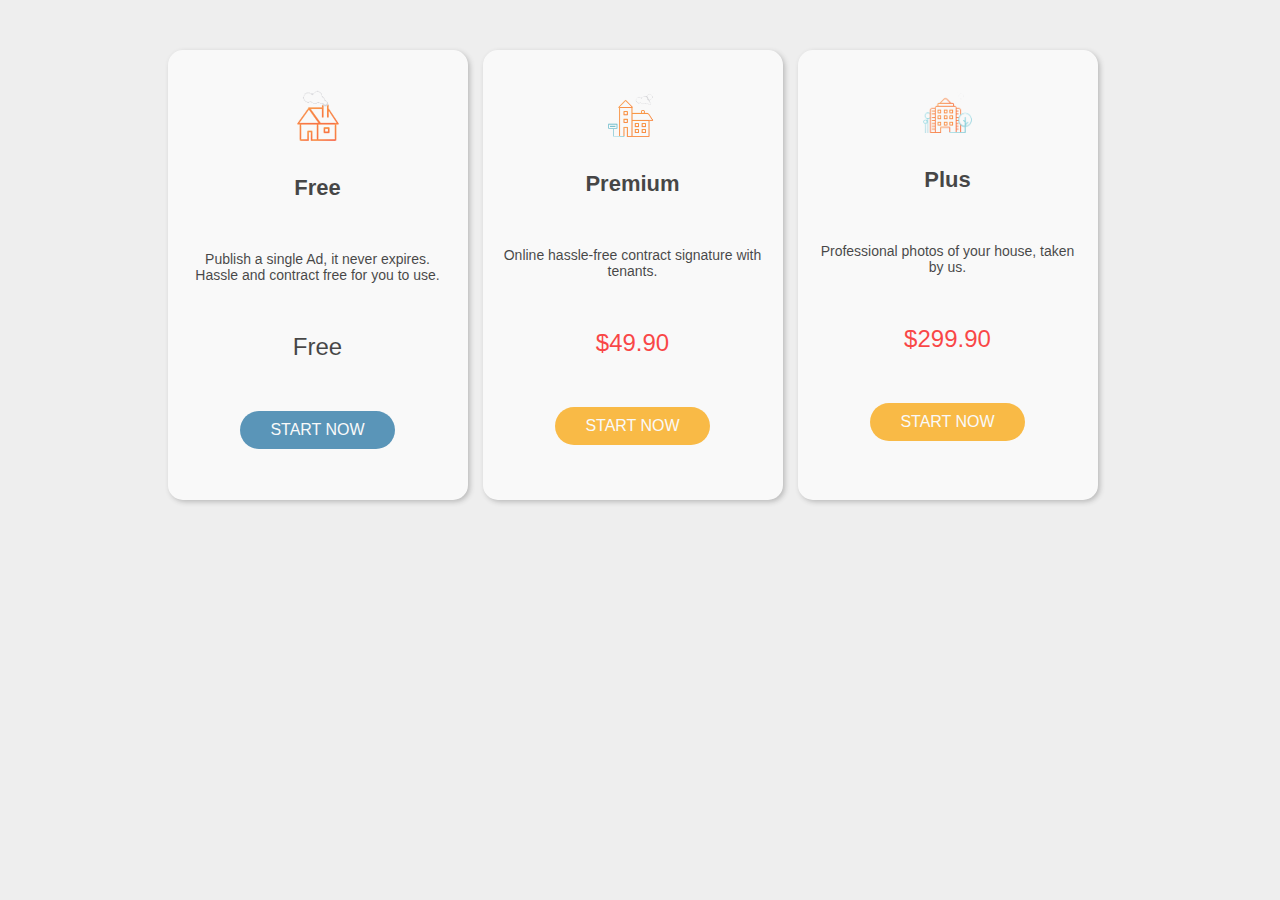
<file: ExamPreparation/P01_PricingCards/index.html>
<!DOCTYPE html>
<html lang="en">
<head>
    <meta charset="UTF-8">
    <title>Pricing Cards</title>
    <link rel="stylesheet" href="main.css">
</head>
<body>
<div id="wrapper">
    <ul>
        <li class="card">
            <img src="Resources/img/house_icon_1.png" alt="">
            <h4>Free</h4>
            <p>Publish a single Ad, it never expires. Hassle and contract free for you to use.</p>
            <p class="price price-free">Free</p>
            <button class="btn btn-free">start now</button>
        </li>
        <li class="card">
            <img src="Resources/img/house_icon_2.png" alt="">
            <h4>Premium</h4>
            <p>Online hassle-free contract signature with tenants.</p>
            <p class="price">$49.90</p>
            <button class="btn btn-price">start now</button>
        </li>
        <li class="card">
            <img src="Resources/img/house_icon_3.png" alt="">
            <h4>Plus</h4>
            <p>Professional photos of your house, taken by us.</p>
            <p class="price">$299.90</p>
            <button class="btn btn-price">start now</button>
        </li>
    </ul>
</div>
</body>
</html>
</file>
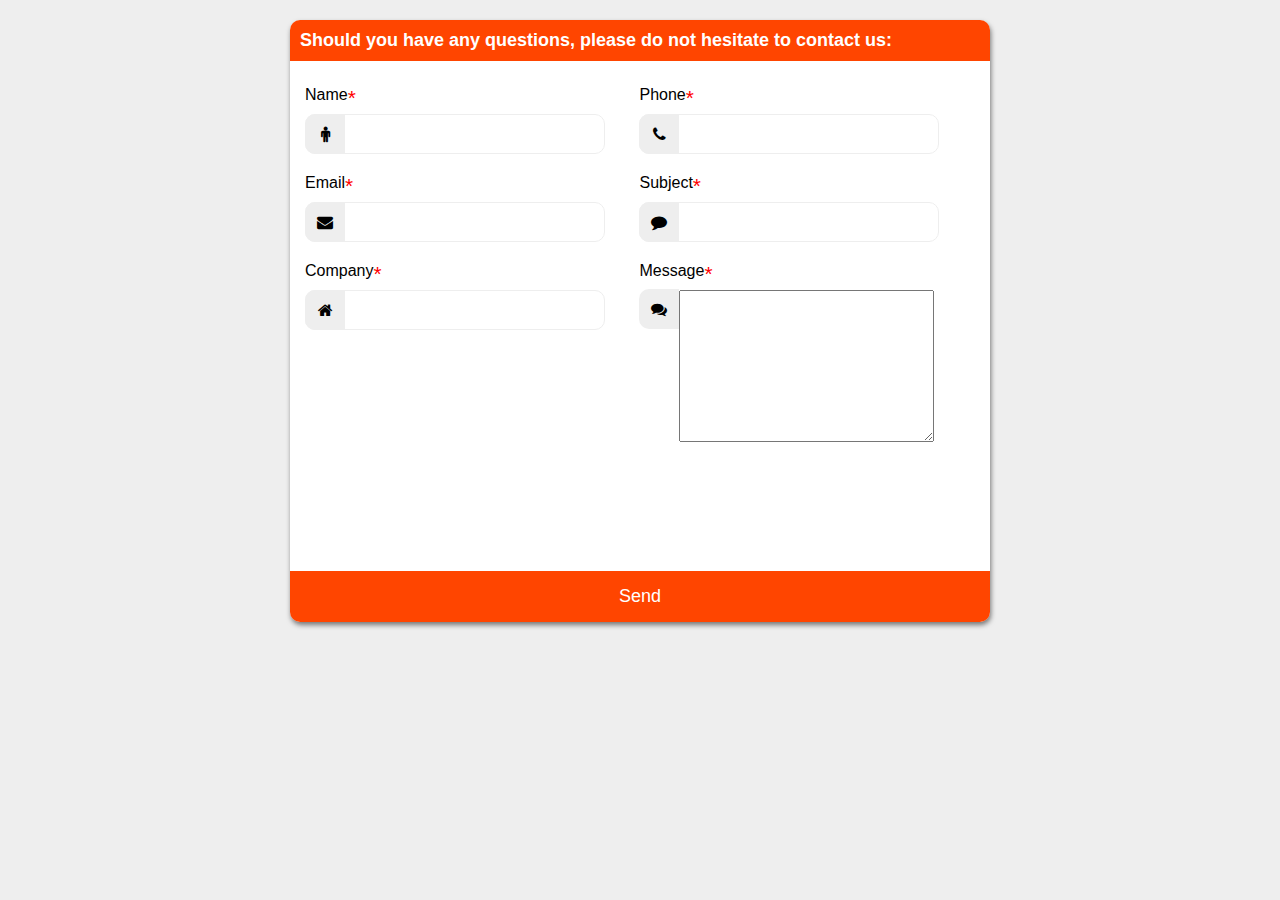
<file: ExamPreparation/P03_ContactForm/index.html>
<!DOCTYPE html>
<html lang="en">
<head>
    <meta charset="UTF-8">
    <title>Contact Form</title>
    <link rel="stylesheet" href="main.css">
</head>
<body>
<div id="contact-form">
    <h1>Should you have any questions, please do not hesitate to contact us: </h1>
    <form>
        <div class="inner">
            <div>
                <label for="name">Name</label>
                <input type="text" id="name">
                <i class="fa fa-male" aria-hidden="true"></i>
            </div>
            <div>
                <label for="phone">Phone</label>
                <input type="number" id="phone">
                <i class="fa fa-phone" aria-hidden="true"></i>
            </div>
            <div>
                <label for="email">Email</label>
                <input type="email" id="email">
                <i class="fa fa-envelope" aria-hidden="true"></i>
            </div>
            <div>
                <label for="subject">Subject</label>
                <input type="email" id="subject">
                <i class="fa fa-comment" aria-hidden="true"></i>
            </div>
            <div>
                <label for="company">Company</label>
                <input type="email" id="company">
                <i class="fa fa-home" aria-hidden="true"></i>
            </div>
            <div>
                <label for="message">Message</label>
                <textarea id="message" rows="10"></textarea>
                <i class="fa fa-comments" aria-hidden="true"></i>
            </div>
        </div>
        <button type="submit">Send</button>
    </form>
</div>
</body>
</html>
</file>
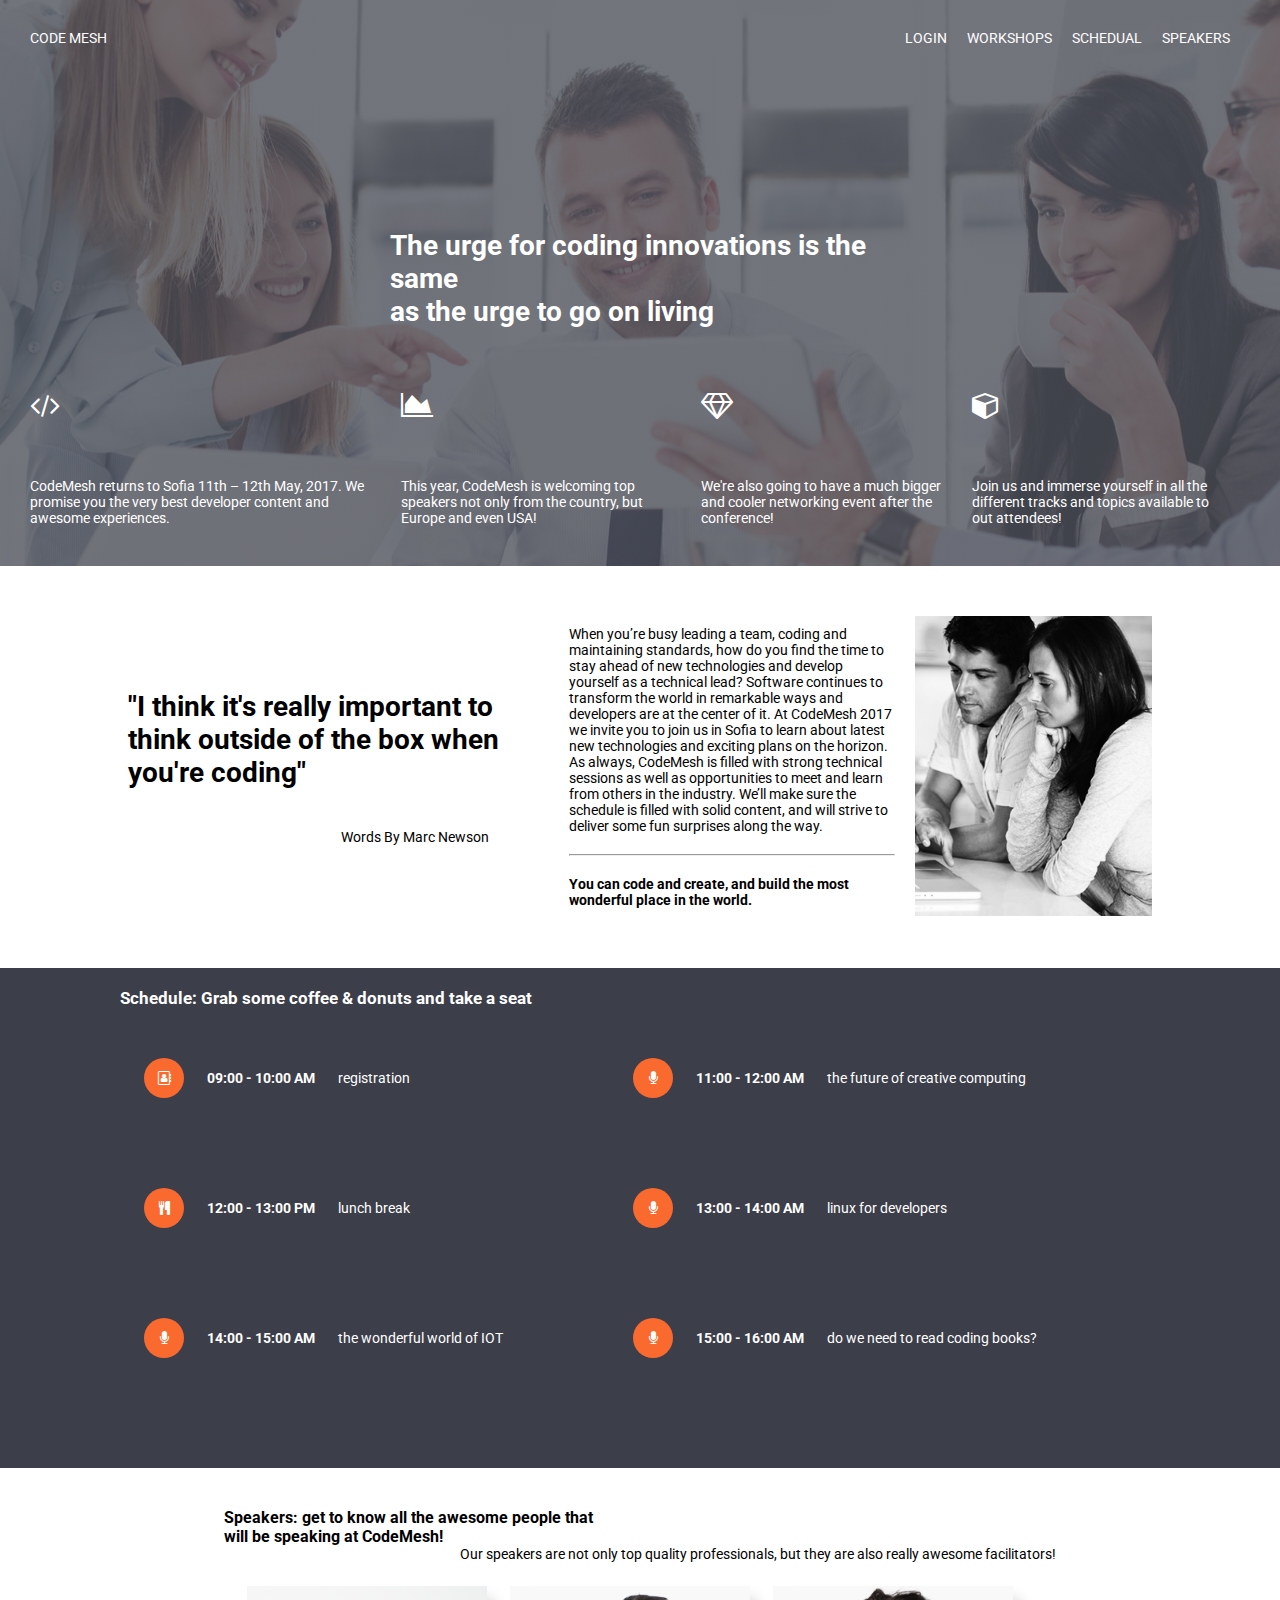
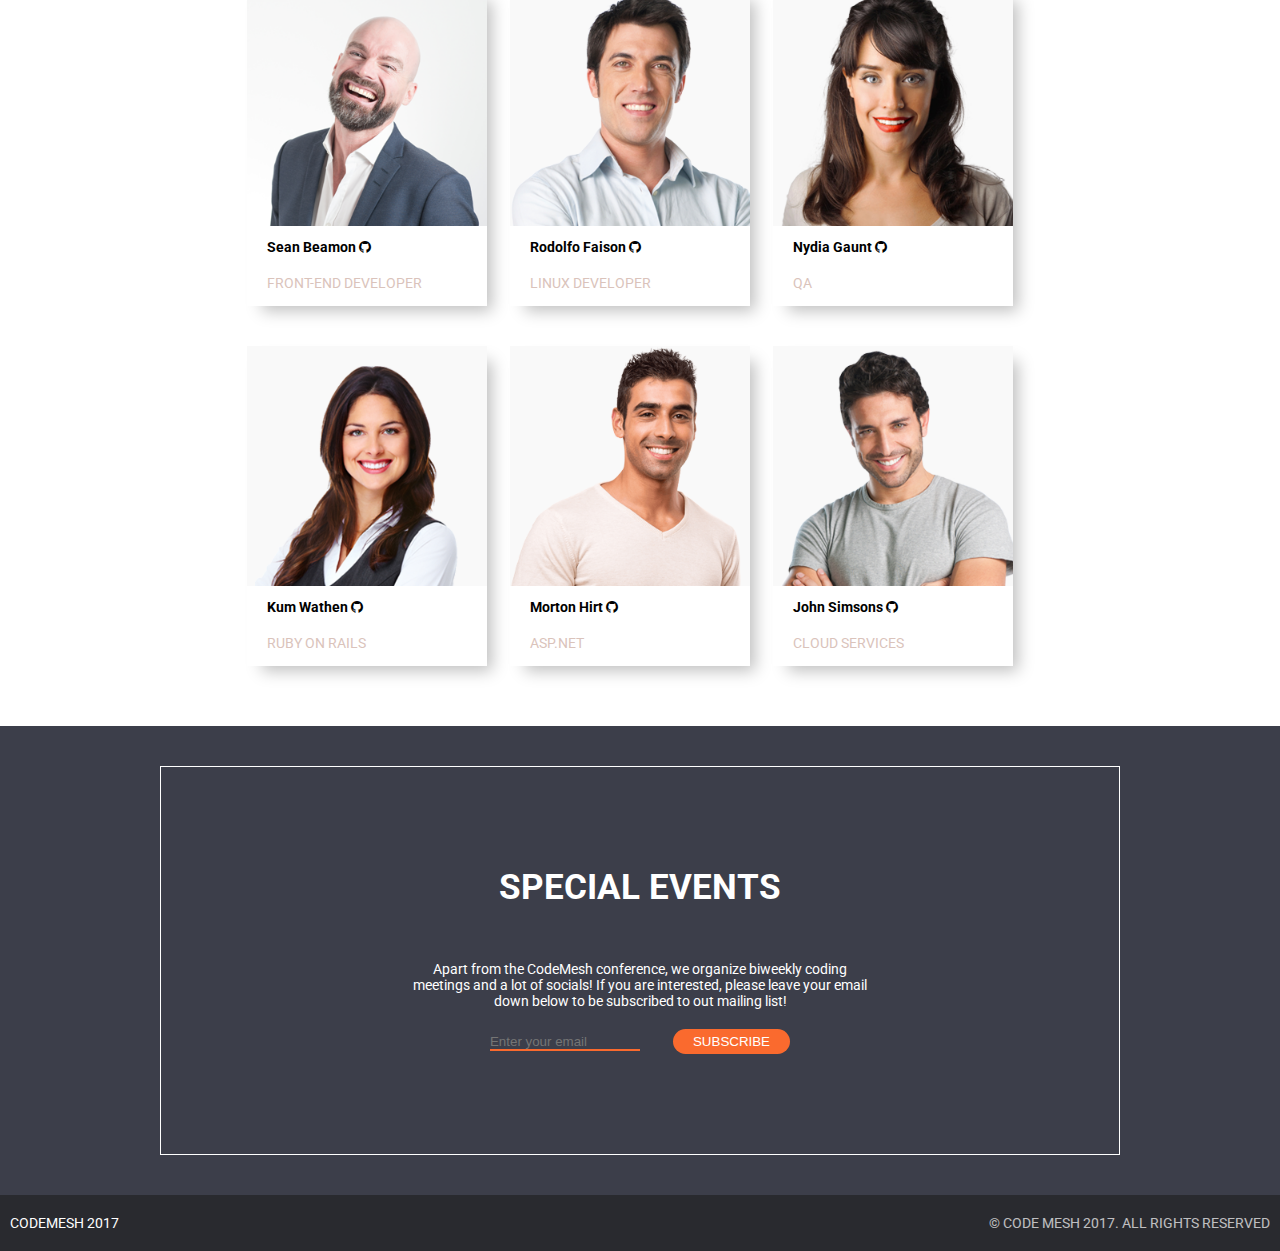
<file: Landing Pages/Conference/index.html>
<!DOCTYPE html>
<html lang="en">
<head>
    <meta charset="UTF-8">
    <title>Conference Landing Page</title>
    <link rel="stylesheet" href="css/conference.css">
</head>
<body>
<header class="site-header">
    <nav class="clearfix">
        <ul>
            <li id="logo"><a href="#">Code Mesh</a></li>
            <li><a href="#">Speakers</a></li>
            <li><a href="#">Schedual</a></li>
            <li><a href="#">Workshops</a></li>
            <li><a href="#">Login</a></li>
        </ul>
    </nav>
    <section class="jumbotron">
        <h1>The urge for coding innovations is the same
            <span>as the urge to go on living</span></h1>
    </section>
    <section class="info">
        <ul>
            <li>
                <h1><i class="fa fa-code" aria-hidden="true"></i></h1>
                <p>CodeMesh returns to Sofia 11th – 12th May, 2017. We promise
                    you the very best developer content and awesome experiences.</p>
            </li>
            <li>
                <h1><i class="fa fa-area-chart" aria-hidden="true"></i></h1>
                <p>This year, CodeMesh is welcoming top speakers not only from
                    the country, but Europe and even USA!</p>
            </li>
            <li>
                <h1><i class="fa fa-diamond" aria-hidden="true"></i></h1>
                <p>We're also going to have a much bigger and cooler
                    networking event after the conference!</p>
            </li>
            <li>
                <h1><i class="fa fa-cube" aria-hidden="true"></i></h1>
                <p>Join us and immerse yourself in all the different
                    tracks and topics available to out attendees!</p>
            </li>
        </ul>
    </section>
</header>
<main>
    <section class="intro">
        <div>
            <section>
                <blockquote>
                    "I think it's really important to think outside
                    of the box when you're coding"
                </blockquote>
                <p>words by marc newson</p>
            </section>
            <section>
                <p>When you’re busy leading a team, coding and maintaining
                    standards, how do you find the time to stay ahead of
                    new technologies and develop yourself as a technical lead?
                    Software continues to transform the world in remarkable
                    ways and developers are at the center of it. At CodeMesh 2017
                    we invite you to join us in Sofia to learn about
                    latest new technologies and exciting plans on the horizon.
                    As always, CodeMesh is filled with strong technical sessions
                    as well as opportunities to meet and learn from others in
                    the industry. We’ll make sure the schedule is filled with
                    solid content, and will strive to deliver some fun surprises along the way.</p>
                <hr>
                <strong>You can code and create, and build the most wonderful place in the world.</strong>
            </section>
            <section>
                <img src="img/intro-img.png" alt="">
            </section>
        </div>
    </section>
    <section class="schedule">
        <h4>Schedule: Grab some coffee & donuts and take a seat</h4>
        <ul>
            <li>
                <span><i class="fa fa-address-book-o orange-icon" aria-hidden=“true"></i></span>
                <strong>09:00 - 10:00 AM</strong>
                registration
            </li>
            <li>
                <span><i class="fa fa-microphone orange-icon" aria-hidden=“true"></i></span>
                <strong>11:00 - 12:00 AM</strong>
                the future of creative computing
            </li>
            <li>
                <span><i class="fa fa-cutlery orange-icon" aria-hidden=“true"></i></span>
                <strong>12:00 - 13:00 PM</strong>
                lunch break
            </li>
            <li>
                <span><i class="fa fa-microphone orange-icon" aria-hidden=“true"></i></span>
                <strong>13:00 - 14:00 AM</strong>
                linux for developers
            </li>
            <li>
                <span><i class="fa fa-microphone orange-icon" aria-hidden=“true"></i></span>
                <strong>14:00 - 15:00 AM</strong>
                the wonderful world of IOT
            </li>
            <li>
                <span><i class="fa fa-microphone orange-icon" aria-hidden=“true"></i></span>
                <strong>15:00 - 16:00 AM</strong>
                do we need to read coding books?
            </li>
        </ul>
    </section>
    <section class="speakers">
        <section class="desctiption">
            <h3>Speakers: get to know all the awesome people that <span>will be speaking
                at CodeMesh!</span></h3>
            <p>Our speakers are not only top quality professionals, but they are also
                really awesome facilitators!</p>
        </section>
        <ul>
            <li>
                <img src="img/speaker-1.png" alt="Sean Beamon">
                <h4>sean beamon <i class="fa fa-github" aria-hidden="true"></i></h4>
                <p>front-end developer</p>
            </li>
            <li>
                <img src="img/speaker-2.png" alt="rodolfo faison">
                <h4>rodolfo faison <i class="fa fa-github" aria-hidden="true"></i></h4>
                <p>linux developer</p>
            </li>
            <li>
                <img src="img/speaker-3.png" alt="nydia gaunt">
                <h4>nydia gaunt <i class="fa fa-github" aria-hidden="true"></i></h4>
                <p>qa</p>
            </li>
            <li>
                <img src="img/speaker-4.png" alt="kum wathen">
                <h4>kum wathen <i class="fa fa-github" aria-hidden="true"></i></h4>
                <p>ruby on rails</p>
            </li>
            <li>
                <img src="img/speaker-5.png" alt="morton hirt">
                <h4>morton hirt <i class="fa fa-github" aria-hidden="true"></i></h4>
                <p>ASP.NET</p>
            </li>
            <li>
                <img src="img/speaker-6.png" alt="john simsons">
                <h4>john simsons <i class="fa fa-github" aria-hidden="true"></i></h4>
                <p>cloud services</p>
            </li>
        </ul>
    </section>
    <section class="events">
        <section>
            <h1>special events</h1>
            <p>Apart from the CodeMesh conference, we organize biweekly coding
                meetings and a lot of socials! If you are interested, please leave
                your email down below to be subscribed to out mailing list!</p>
            <form action="submit">
                <input type="email" placeholder="Enter your email">
                <button type="submit" class="btn">Subscribe</button>
            </form>
        </section>
    </section>
</main>
<footer class="site-footer clearfix">
    <p>codemesh 2017</p>
    <p>&copy; code mesh 2017. all rights reserved</p>
</footer>
</body>
</html>
</file>
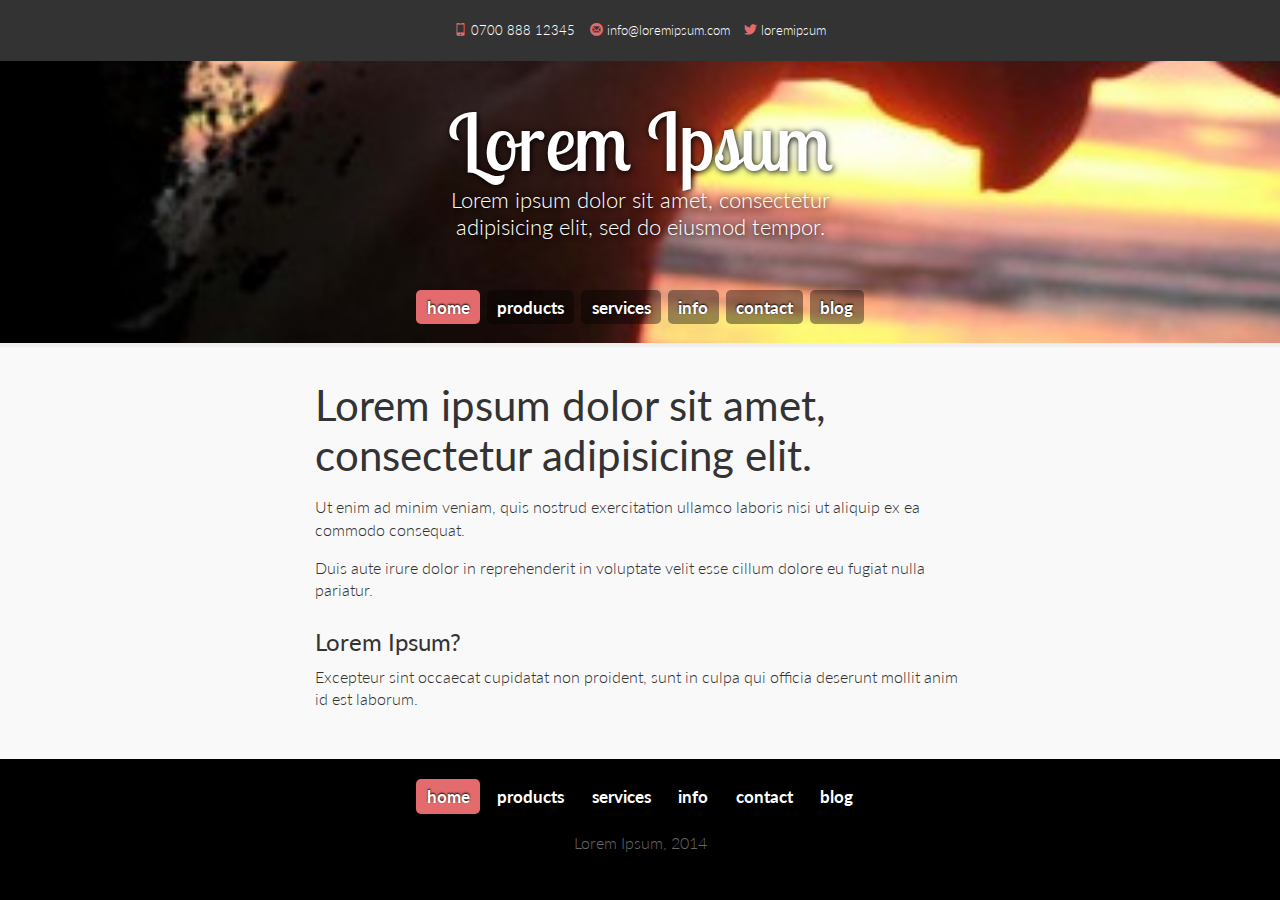
<file: ExamPreparation/P04_UnresponsiveToResponsive/Resourses/index.html>
<!DOCTYPE html>
<html>

<head>
    <meta charset="utf-8">
    <title>Lorem Ipsum</title>
    <meta name="viewport" content="width=device-width">
    <link href='http://fonts.googleapis.com/css?family=Lato:300' rel='stylesheet' type='text/css'>
    <link href='http://fonts.googleapis.com/css?family=Lobster+Two:400' rel='stylesheet' type='text/css'>
    <link rel="stylesheet" href="styles.css">
</head>

<body class="home">
    <div class="leader">
        <div class="container">
            <ul class="contacts">
                <li data-icon="&#x6d;"><a href="#">0700 888 12345</a></li>
                <li data-icon="&#x65;"><a href="#">info@loremipsum.com</a></li>
                <li data-icon="&#x74;"><a href="#">loremipsum</a></li>
            </ul>
        </div>
    </div>
    <div class="header">
        <div class="container">
            <h1 class="title"><a href="#">Lorem Ipsum</a></h1>
            <p>Lorem ipsum dolor sit amet, consectetur adipisicing elit, sed do eiusmod tempor.</p>
        </div>
        <ul class="nav nav-minor">
            <li class="home"><a href="#">home</a></li>
            <li><a href="#">products</a></li>
            <li><a href="#">services</a></li>
            <li><a href="#">info</a></li>
            <li><a href="#">contact</a></li>
            <li><a href="#">blog</a></li>
        </ul>
    </div>
    <div class="content">
        <div class="container">
            <h1>Lorem ipsum dolor sit amet, consectetur adipisicing elit.</h1>
            <p>
                Ut enim ad minim veniam, quis nostrud exercitation ullamco laboris nisi ut aliquip ex ea commodo consequat. 
            </p>
            <p>
                Duis aute irure dolor in reprehenderit in voluptate velit esse cillum dolore eu fugiat nulla pariatur.
            </p>
            <h2>Lorem Ipsum?</h2>
            <p>
                Excepteur sint occaecat cupidatat non proident, sunt in culpa qui officia deserunt mollit anim id est laborum.
            </p>
        </div>
    </div>
    <div class="footer">
		 <ul class="nav nav-minor">
            <li class="home"><a href="#">home</a></li>
            <li><a href="#">products</a></li>
            <li><a href="#">services</a></li>
            <li><a href="#">info</a></li>
            <li><a href="#">contact</a></li>
            <li><a href="#">blog</a></li>
        </ul>
        <p>Lorem Ipsum, 2014</p>
    </div>
</body>

</html>
</file>
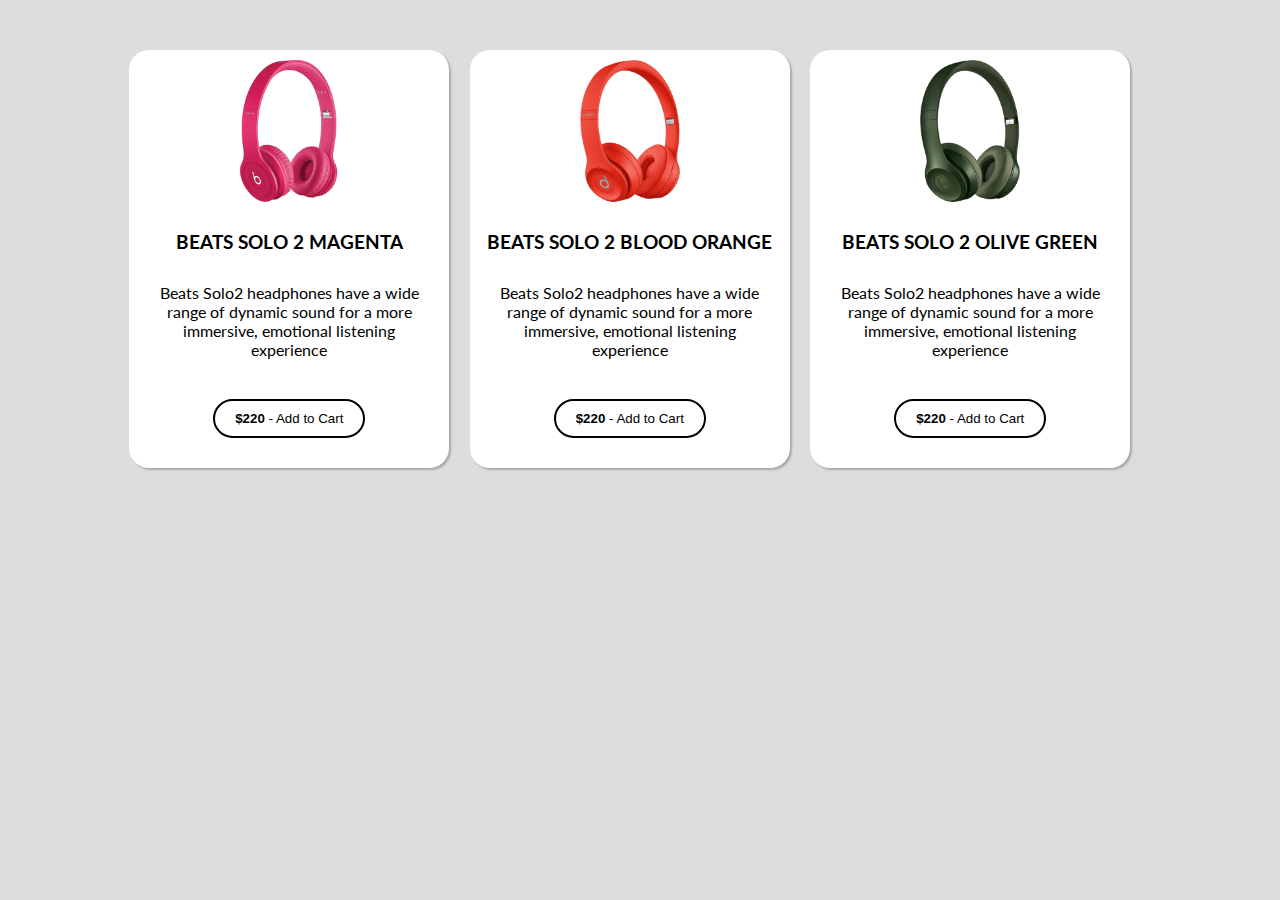
<file: Web-Basics-Exam/01_BeatsPricingPage/BeatsPricingPage.html>
<!DOCTYPE html>
<html lang="en">
<head>
    <meta charset="UTF-8">
    <title>Beats Pricing</title>
    <link rel="stylesheet" href="BeatsPricingPage.css">
</head>
<body>
<section class="wrap">
    <ul>
        <li>
            <img src="img/beats-pink.png" alt="pink beats">
            <h2>beats solo 2 magenta</h2>
            <p>Beats Solo2 headphones have a wide range of dynamic sound for a more immersive, emotional listening
                experience</p>
            <button><strong>$220</strong> - Add to Cart</button>
        </li>
        <li>
            <img src="img/beats-orange.png" alt="blood orange beats">
            <h2>beats solo 2 blood orange</h2>
            <p>Beats Solo2 headphones have a wide range of dynamic sound for a more immersive, emotional listening
                experience</p>
            <button><strong>$220</strong> - Add to Cart</button>
        </li>
        <li>
            <img src="img/beats-green.png" alt="green beats">
            <h2>beats solo 2 olive green</h2>
            <p>Beats Solo2 headphones have a wide range of dynamic sound for a more immersive, emotional listening
                experience</p>
            <button><strong>$220</strong> - Add to Cart</button>
        </li>
    </ul>
</section>
</body>
</html>
</file>
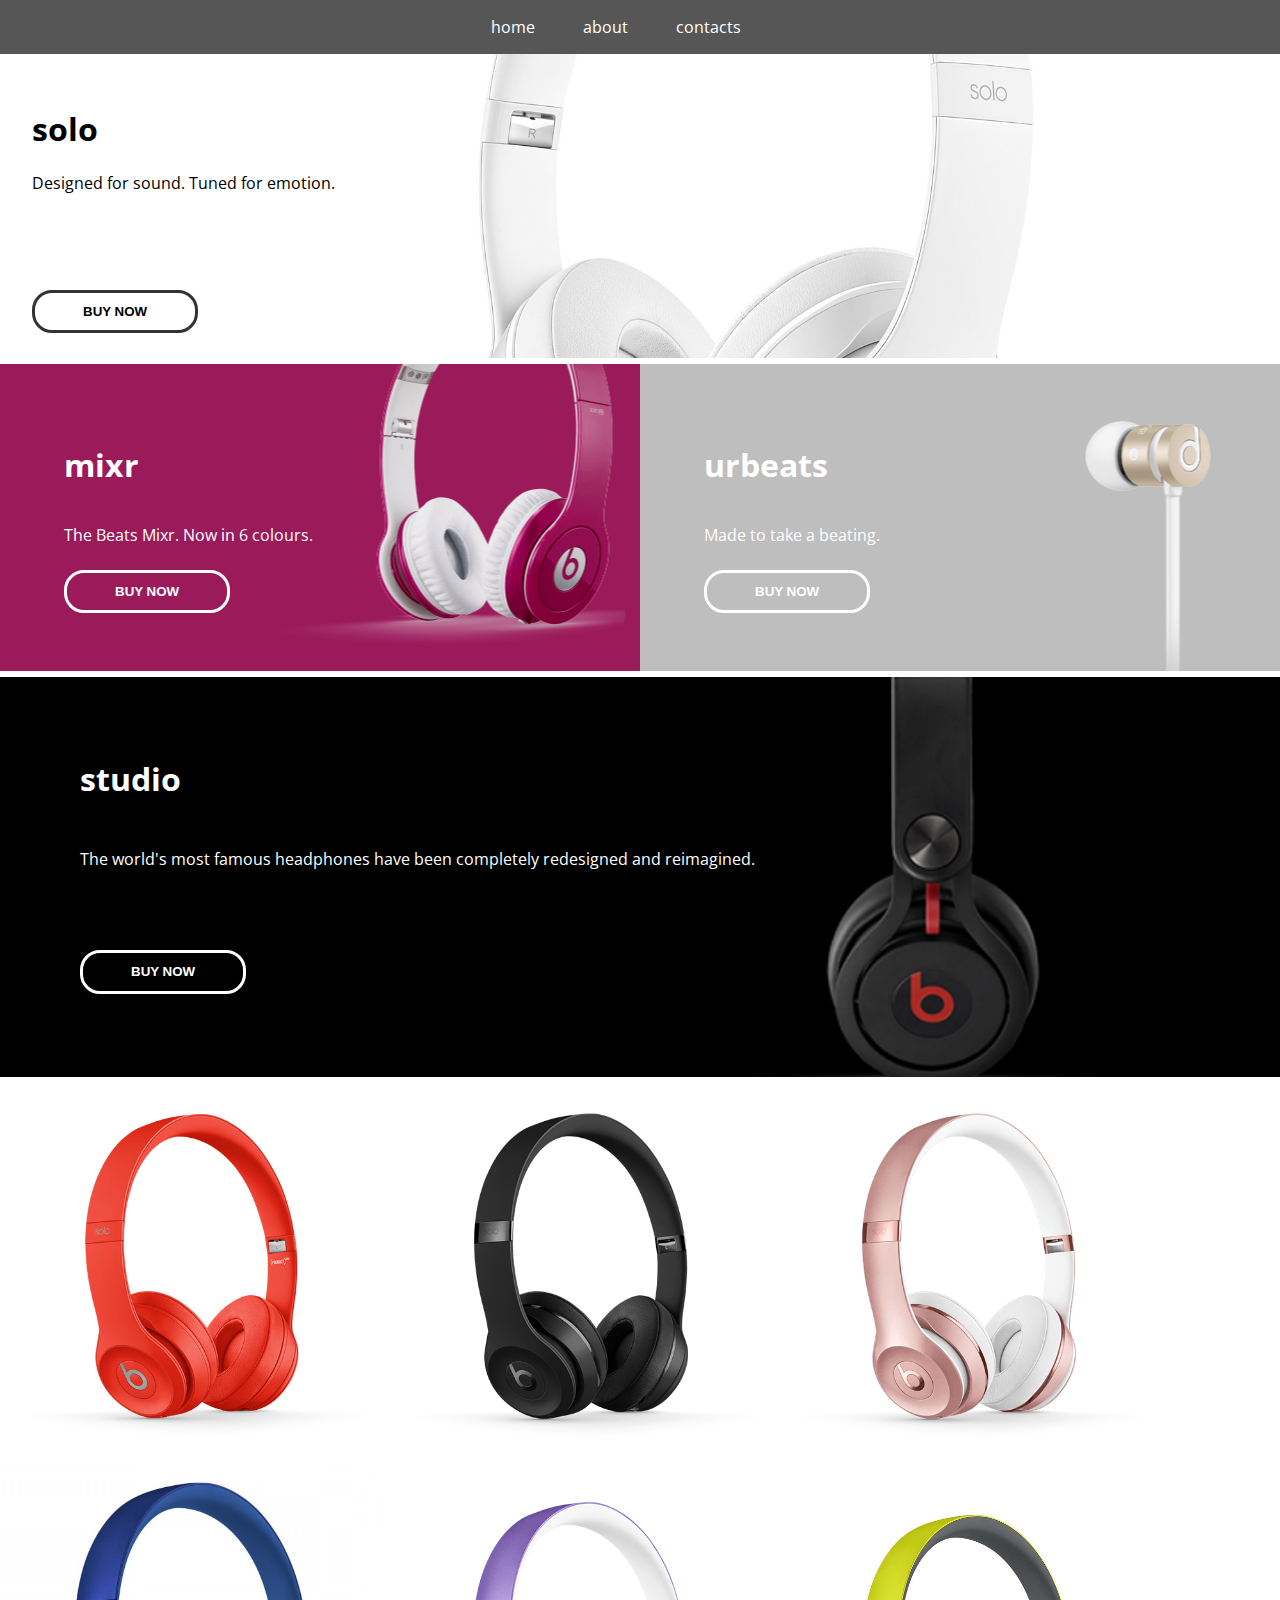
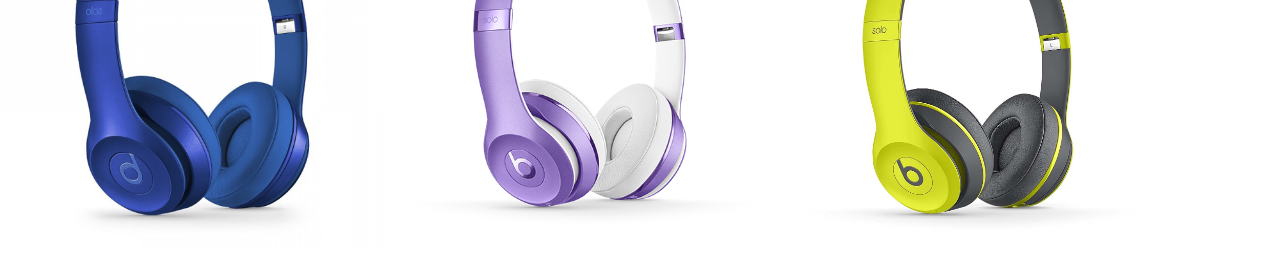
<file: Web-Basics-Exam/02_BeatsUnresponsive/beats-unresponsive.html>
<!DOCTYPE html>
<html>
<head lang="en">

    <meta charset="UTF-8">
    <meta name="viewport" content="width=device-width, initial-scale=1.0">
    <title>Beats Unresponsive Web Page</title>
    <link rel="stylesheet" type="text/css" href="beats-unresponsive.css">
    <link rel="stylesheet" href="responsive.css">
</head>

<body>
<nav>
    <ul class="nav-primary">
        <li class="nav-item">
            <a href="#">
                home
            </a>
        </li>

        <li class="nav-item">
            <a href="">about</a>
        </li>

        <li class="nav-item">
            <a href="#">contacts</a>
        </li>
    </ul>
</nav>
<main>
   <section class="solo">
       <h1 class="solo-title">solo</h1>
       <p class="solo-description">Designed for sound. Tuned for emotion.</p>
       <button class="solo-cta">buy now</button>
   </section>

   <section class="second-row">
       <div class="mixr-left">
           <h1 class="sr-title">mixr</h1>
           <p class="sr-description">The Beats Mixr. Now in 6 colours.</p>
           <button class="sr-cta">buy now</button>
       </div>

       <div class="urbeats-right">
           <h1 class="sr-title">urbeats</h1>
           <p class="sr-description">Made to take a beating.</p>
           <button class="sr-cta">buy now</button>
       </div>
   </section>

    <section class="studio">
        <h1 class="studio-title">studio</h1>
        <p class="studio-description">The world's most famous headphones have been completely
            redesigned and reimagined.</p>
        <button class="studio-cta">buy now</button>
    </section>

    <section class="grid-gallery">
                <img src="img/grid-1.png" alt="Beats Product" class="product-img">
                <img src="img/grid-2.png" alt="Beats Product" class="product-img">
                <img src="img/grid-3.png" alt="Beats Product" class="product-img">
                <img src="img/grid-4.jpg" alt="Beats Product" class="product-img">
                <img src="img/grid-5.png" alt="Beats Product" class="product-img">
                <img src="img/grid-6.jpg" alt="Beats Product" class="product-img">
    </section>
</main>
</body>
</html>
</file>
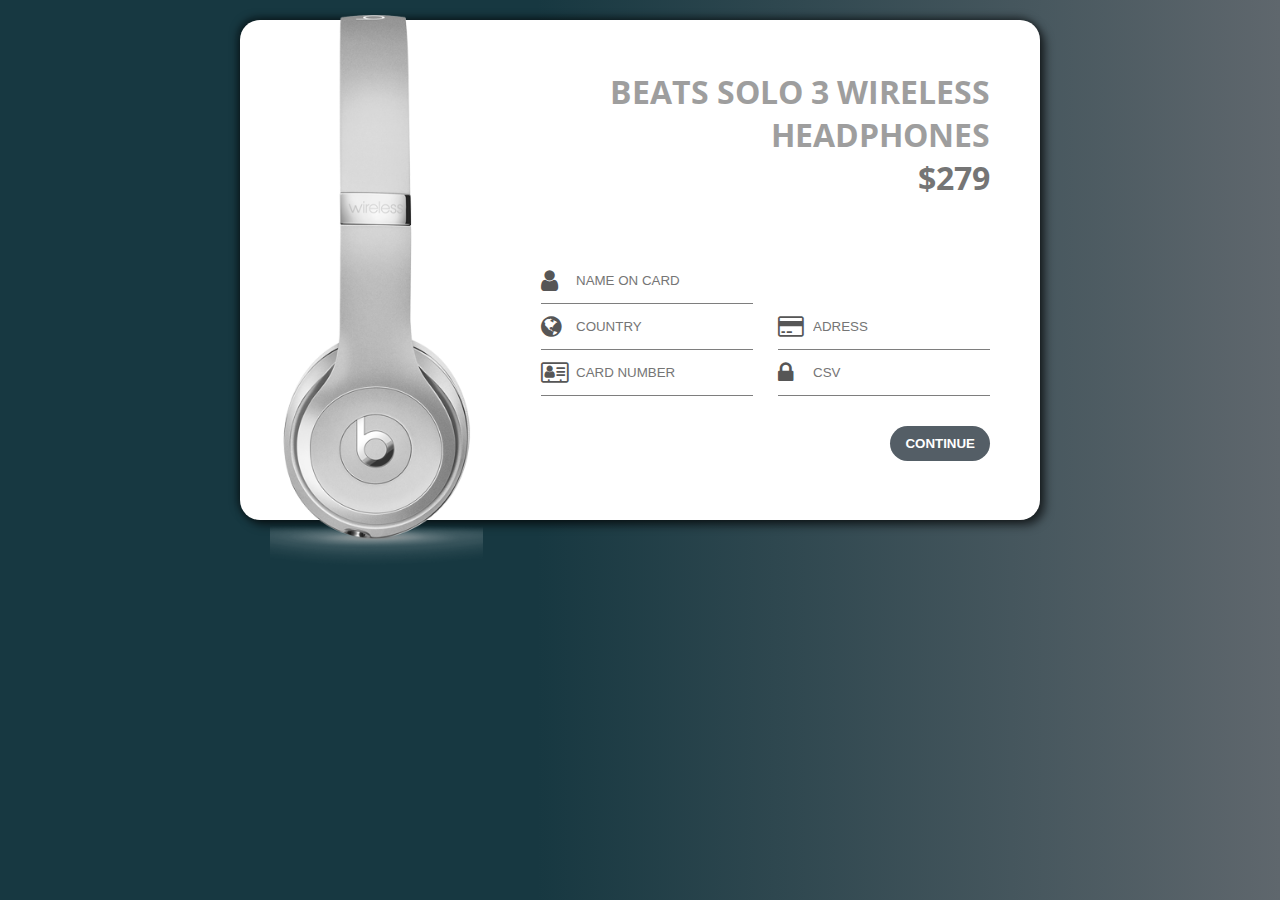
<file: Web-Basics-Exam/03_BeatsOrderForm/BeatsOrderForm.html>
<!DOCTYPE html>
<html lang="en">
<head>
    <meta charset="UTF-8">
    <title>Beats Order Form</title>
    <link rel="stylesheet" href="BeatsOrderForm.css">
</head>
<body>
<div class="formContainer">
    <h1>beats solo 3 wireless <span>headphones</span><span class="price">$279</span></h1>
    <form>
        <div class="inputs">
            <div class="left">
                <div class="inputGroup">
                    <i class="fa fa-user" aria-hidden="true"></i>
                    <input type="text" placeholder="Name on card">
                </div>
                <div class="inputGroup">
                    <i class="fa fa-globe" aria-hidden="true"></i>
                    <input type="text" placeholder="Country">
                </div>
                <div class="inputGroup">
                    <i class="fa fa-address-card-o" aria-hidden="true"></i>
                    <input type="number" placeholder="Card Number">
                </div>
            </div>
            <div class="right">
                <div class="inputGroup">
                    <i class="fa fa-credit-card" aria-hidden="true"></i>
                    <input type="text" placeholder="Adress">
                </div>
                <div class="inputGroup">
                    <i class="fa fa-lock" aria-hidden="true"></i>
                    <input type="password" placeholder="Csv">
                </div>
            </div>
        </div>
        <button>continue</button>
    </form>
</div>
</body>
</html>
</file>
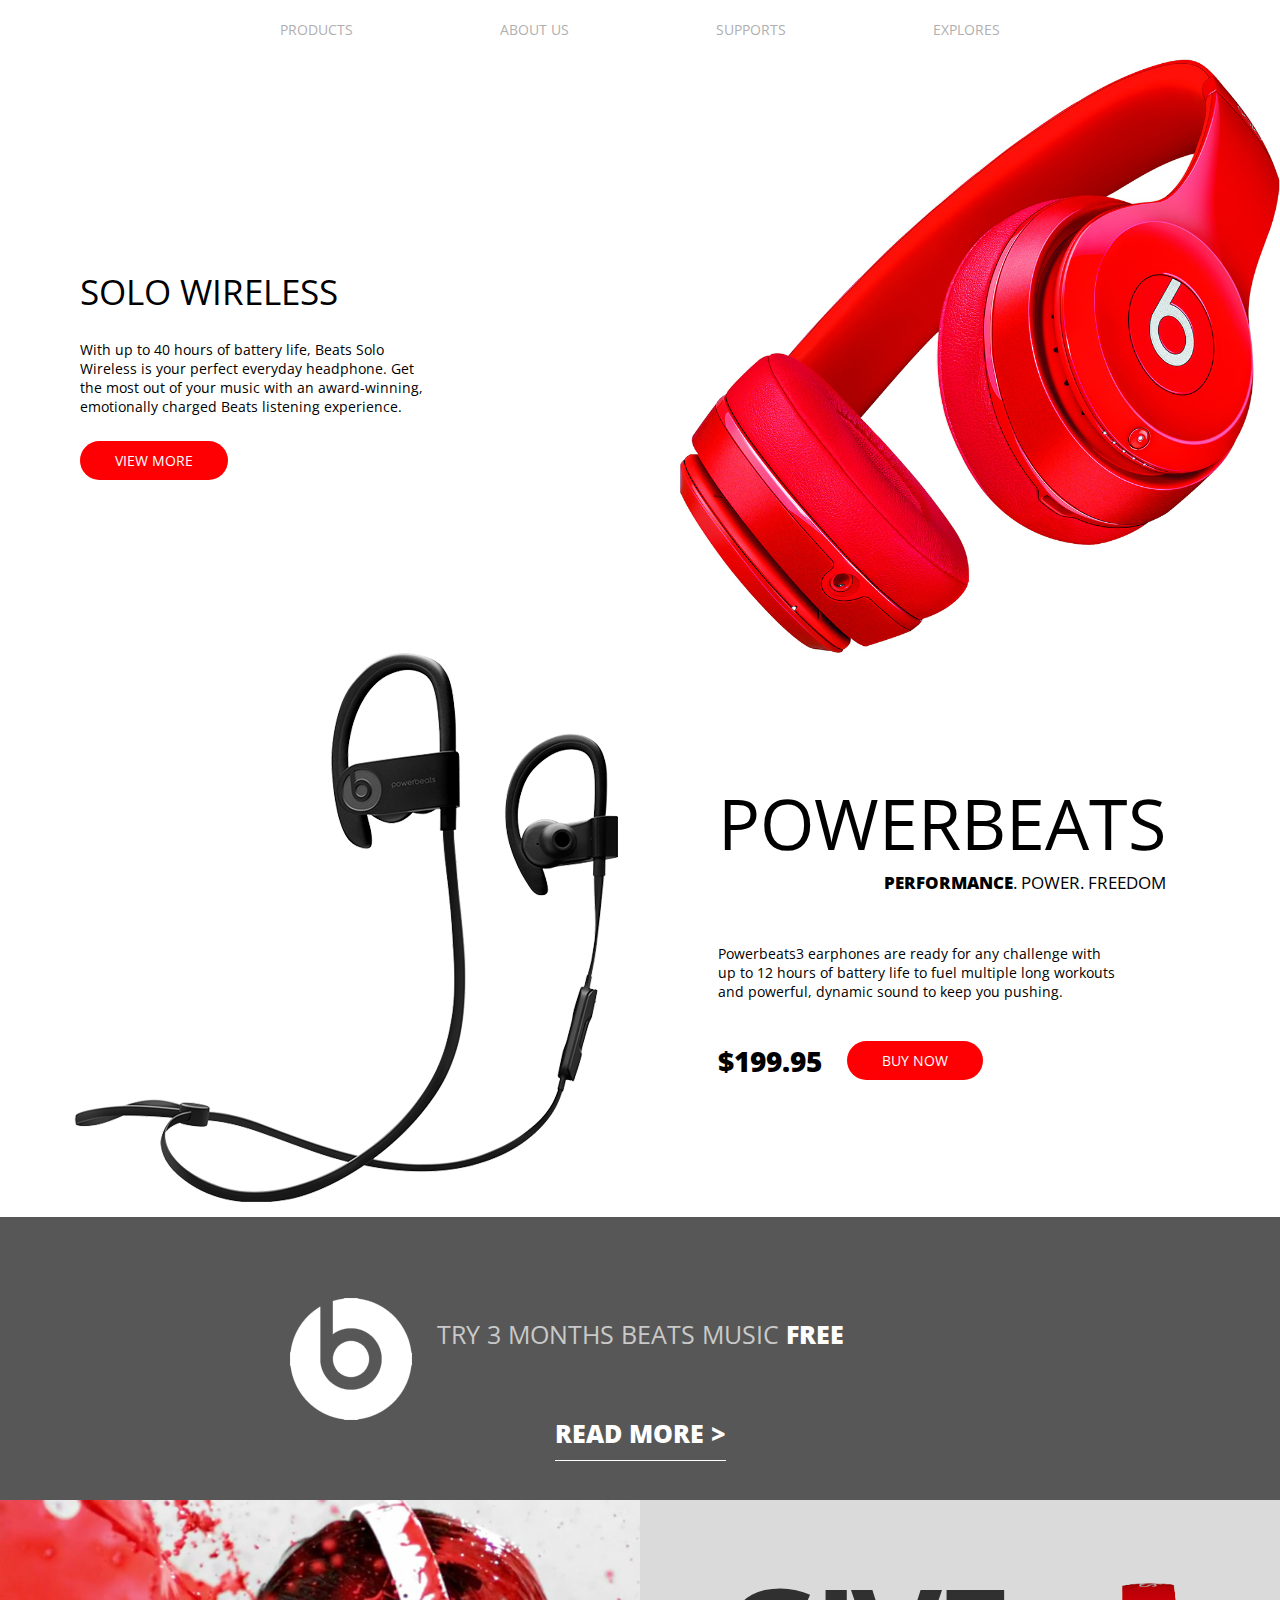
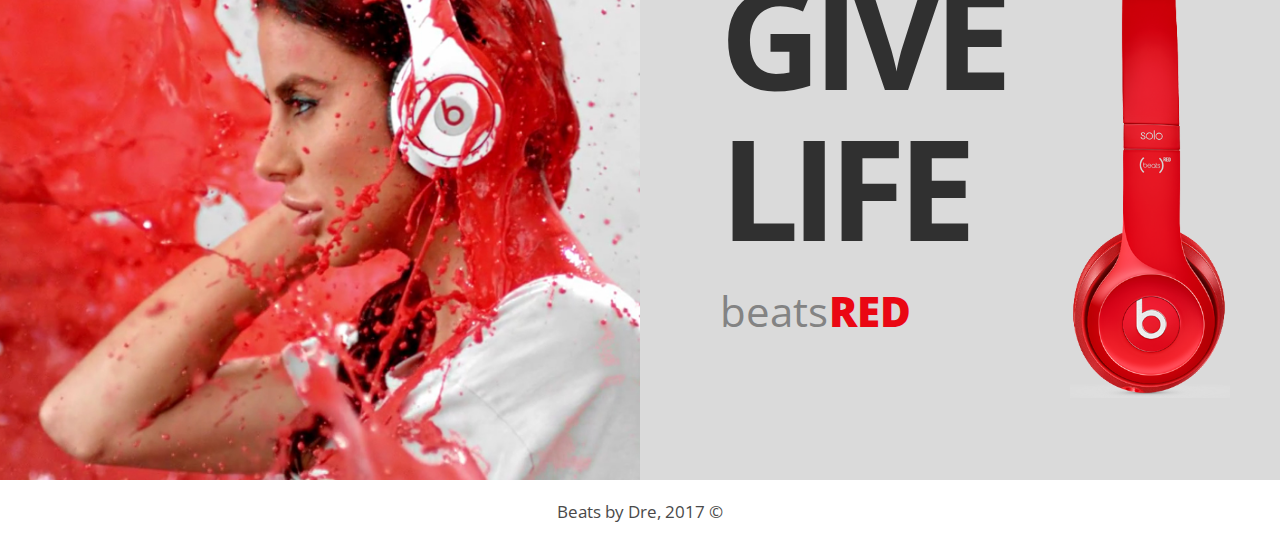
<file: Web-Basics-Exam/04_BeatsLandingPage/BeatsLandingPage.html>
<!DOCTYPE html>
<html lang="en">
<head>
    <meta charset="UTF-8">
    <title>Beats Landing Page</title>
    <link rel="stylesheet" href="BeatsLandingPage.css">
</head>
<body>
<header class="site-header">
    <nav>
        <ul>
            <li><a href="#">Products</a></li>
            <li><a href="#">about us</a></li>
            <li><a href="#">supports</a></li>
            <li><a href="#">explores</a></li>
        </ul>
    </nav>
</header>
<main>
    <section class="products">
        <section class="solo-wireless">
            <img src="img/beats-landing-main.jpg" alt="wireless beats">
            <article>
                <header>
                    <h1>solo wireless</h1>
                </header>
                <p>With up to 40 hours of battery life, Beats Solo Wireless is
                    your perfect everyday headphone. Get the most out of your
                    music with an award-winning, emotionally charged Beats
                    listening experience.</p>
                <footer>
                    <a href="#" class="btn">view more</a>
                </footer>
            </article>
        </section>
        <section class="powerbeats">
            <img src="img/powerbeats.png" alt="wireless beats">
            <article>
                <header>
                    <h1>powerbeats</h1>
                    <h4><strong>performance</strong>. power. freedom</h4>
                </header>
                <p>
                    Powerbeats3 earphones are ready for any challenge with
                    up to 12 hours of battery life to fuel multiple long
                    workouts and powerful, dynamic sound
                    to keep you pushing.
                </p>
                <footer>
                    <h3 class="price">$199.95</h3>
                    <a href="#" class="btn">buy now</a>
                </footer>
            </article>
        </section>
    </section>
    <section class="try-now">
        <div class="inner">
            <h1>try 3 months beats music <strong>free</strong></h1>
            <a href="#" class="link">read more ></a>
        </div>
    </section>
    <section class="artwork">
        <section class="woman-portrait"></section>
        <section class="give-life">
            <h1>give <span>life</span></h1>
            <h3>beats <span>red</span></h3>
        </section>
    </section>
</main>
<footer class="site-footer">
    <p>Beats by Dre, 2017 &copy;</p>
</footer>
</body>
</html>
</file>
<file: ExamPreparation/P01_PricingCards/main.css>
* {
    margin: 0;
    padding: 0;
}

body{
    font: 16px Open Sans, sans-serif;
    background: #eeeeee;
}

#wrapper {
    background: #eeeeee;
    text-align: center;
    margin: 50px auto;

}

ul {
    list-style: none;
    display: flex;
    justify-content: center;
}

ul li {
    box-sizing: border-box;
    background: white;
    border-radius: 15px;
    width: 300px;
    height: 450px;
    margin-right: 15px;
    padding: 20px;
    box-shadow: 2px 2px 5px rgba(0,0,0,.3);
    opacity: 0.7;
    transition: all .3s ease;
}
ul li:hover{
    opacity: 1;
}
ul li img{
    max-width: 50px;
    margin: 20px 0;
}
ul li h4{
    font-size: 22px;
    margin: 10px 0;
}
ul li p{
    margin: 50px 0;
    font-size: 14px;
}
ul li p.price{
    color: red;
    font-size: 1.5em;
}
ul li p.price-free{
    color: black;
}
.btn{
    border: none;
    box-shadow: none;
    font-size: 16px;
    text-transform: uppercase;
    color: white;
    padding: 10px 30px;
    border-radius: 20px;
}
.btn.btn-free{
    background: #1c70a2;
}
.btn.btn-price{
    background: orange;
}
</file>
<file: ExamPreparation/P04_UnresponsiveToResponsive/Resourses/styles.css>
@font-face {
    font-family: 'paw-dings';
    src: url('fonts/paw-dings.eot');
}

@font-face {
    font-family: 'paw-dings';
    src: url([data-uri]) format('woff'), url([data-uri]) format('truetype');
    font-weight: normal;
    font-style: normal;
}

[data-icon]:before {
    font-family: 'paw-dings';
    content: attr(data-icon);
    speak: none;
    font-weight: normal;
    font-variant: normal;
    text-transform: none;
    line-height: 1;
    -webkit-font-smoothing: antialiased;
    -moz-osx-font-smoothing: grayscale;
    color: #e46b6d;
    margin-right: 4px;
}

html, body, p, div, ul, li, h1, h2, h3, h4 {
    margin: 0;
    padding: 0;
}

body {
    background-color: #000;
    font-family: 'Lato', sans-serif;
    font-weight: 300;
    font-size: 16px;
    text-align: center;
    color: #333;
}

h1, h2, h3 {
    font-weight: 400;
    padding: 0.4em 0 0.4em;
}

h1 {
    font-size: 2.2em;
}

h2 {
    font-size: 1.5em;
}

h3 {
    font-size: 1em;
}

p, ul {
    margin: 0 0 1em;
    line-height: 140%;
}

ul {
    padding: 0 1em;
}

.header h1 {
    font-size: 3em;
    font-family: 'Lobster Two', cursive, 'Helvetica Neue', 'Helvetica', 'Arial', sans-serif;
    line-height: 0.8;
    display: block;
    text-align: center;
    margin: 0;
    padding: 0;
    color: #fff;
    text-shadow: #000 1px 1px 6px;
}

.header a:link, .header a:visited {
    color: #fff;
    text-decoration: none;
}

.header .title a {
    padding: 0.1em 0.2em 0.2em;
    border-radius: 0.2em;
}

.header .title a:hover,
.header .title a:focus {
    background-color: rgba(0, 0, 0, 0.3);
}

.header p {
    line-height: 1.1em;
    font-size: 1em;
    color: #fff;
    text-shadow: #000 1px 1px 6px;
    width: 60%;
    margin: 0.6em auto 2em;
    text-align: center;
}

.content a:link,
.content a:visited {
    color: #e46b6d;
    text-decoration: none;
    padding-bottom: 0.05em;
    border-bottom: solid 1px #e46b6d;
}

.content a:hover,
.content a:focus {
    color: #6a94ae;
    border-bottom: solid 1px #baccd8;
}

.container {
    text-align: left;
    margin: 0 auto;
}

.content {
    background-color: #f9f9f9;
    padding: 1em 1em 2em;
    border-top: solid 4px #eee;
}

.header {
    background-color: #598222;
    padding-top: 3em;
}

body.home .header {
    background: url(cover.jpg) center repeat;
    background-size: 150%;
}

.footer {
    padding: 1em;
    color: #666;
}

.leader {
    background-color: #333;
    font-size: 0.8em;
    width: 100%;
    color: #e46b6d;
}

.leader ul {
    list-style: none;
    text-align: center;
    margin: 0;
    padding: 1em 0;
}

.leader li {
    display: block;
    margin: 0;
    line-height: 2em;
}

.leader a:link,
.leader a:visited {
    color: #fff;
    text-decoration: none;
}

.leader a:hover,
.leader a:focus {
    color: #e46b6d;
    text-decoration: none;
}

.nav {
    display: block;
    list-style: none;
    text-align: center;
    padding: 0;
    margin: 0;
    font-size: 0.9em;
}

.nav li {
    display: inline-block;
    margin: 0 0.1em;
}
.nav a:link, .nav a:visited {
    line-height: 2.5em;
    color: #fff;
    text-decoration: none;
    font-weight: bold;
    background-color: #222;
    background-color: rgba(0, 0, 0, 0.4);
    padding: 0.4em 0.6em;
    border-radius: 5px;
    text-shadow: #000 0 -1px 2px;
}

.nav a:hover, .nav a:focus {
    color: #fff;
    background: #000;
}

.nav-major {
    margin: 1em 0 0;
}

.nav-minor {
    padding: 0 0 1em;
}

body.home li.home a {
    background: #e46b6d;
    color: #fff;
}

form {
    padding: 1em 0;
}

form p {
    margin: 0;
    padding: 0;
}

input, textarea {
    margin-bottom: 1em;
    width: 100%;
    font-size: 1.2em;
    padding: 0.2em;
}

textarea {
    height: 80px;
}

#submit {
    margin: 0 auto 1em;
    font-size: 1.2em;
    padding: 1em;
    color: #fff;
    background-color: #333;
    border-radius: 5px;
    border-style: none;
    width: 50%;
}

#submit:hover,
#submit:focus {
    color: #fff;
    background-color: #e46b6d;
}

.leader li {
    display: inline-block;
    padding: 0 0.4em;
    line-height: 2.8em;
    border-bottom-style: none;
    margin: 0;
}

.nav a:link, .nav a:visited {
    font-size: 1.2em;
}

.container {
    width: 650px;
    margin: 0 auto;
}

h1 {
    font-size: 2.6em;
}

body.home .header {
    background-position: 0 35%;
}

.header h1 {
    font-size: 5em;
}

.header p {
    font-size: 1.4em;
    line-height: 1.2em;
}

.nav {
    display: inline-block;
}

ul.posts {
    list-style: none;
    margin: 2em 0 1em;
    padding-left: 0;
}

ul.posts time {
    color: #999;
    margin: 0;
    font-size: 0.8em;
    display: block;
}

ul.posts li {
    margin-bottom: 2em;
}

.embed-container {
    position: relative;
    padding-bottom: 56.25%;
    padding-top: 30px;
    overflow: hidden;
    max-width: 100%;
    height: auto;
    margin: 1.5em 0;
}

.embed-container iframe, .embed-container object, .embed-container embed {
    position: absolute;
    top: 0;
    left: 0;
    width: 100%;
    height: 100%;
}
@media (max-width: 500px) {
    .container{
        width: 100%;
    }
    .leader li{
        display: block;
    }
    .header{
        background-position: center !important;
        background-repeat: no-repeat !important;
        background-size: cover !important;
    }
    .header h1{
        font-size: 2.2em;
    }
    .header p{
        font-size: 1em;
        width: 80%;
    }
    .content > .container > h1{
        font-size: 2em;
    }
}
</file>
<file: Web-Basics-Exam/01_BeatsPricingPage/BeatsPricingPage.css>
@import url("https://fonts.googleapis.com/css?family=Lato:400,900");

* {
    margin: 0;
    padding: 0;
}

body {
    background: #dddddd;
    font: 16px "Lato";
}

.wrap {
    width: 80%;
    margin: 50px auto;
}

ul {
    list-style: none;
    display: flex;
    justify-content: center;
}

ul li {
    box-sizing: border-box;
    width: 320px;
    margin-right: 2%;
    border-radius: 20px;
    padding: 10px 15px 20px 15px;
    text-align: center;
    background: white;
    box-shadow: 2px 2px 2px darkgray;
}

ul li img {
    max-width: 100px;
}

ul li h2 {
    margin: 25px 0;
    text-transform: uppercase;
    font-size: 1.2em;
}

ul li p {
    margin: 30px 0;
}
ul li button{
    background: none;
    border: 2px solid black;
    border-radius: 30px;
    margin: 10px 0;
    padding: 10px 20px;
    cursor: pointer;
    transition: all .5s ease;
}
ul li button:hover{
    background: black;
    color: white;
    border-color: white;
}
</file>
<file: Web-Basics-Exam/02_BeatsUnresponsive/beats-unresponsive.css>
@import url('https://fonts.googleapis.com/css?family=Open+Sans:400,700');

body {
    margin: 0;
    padding: 0;
    font: 16px 'Open Sans', sans-serif;
}

nav {
    background: #565656;
    color: white;
}

li {
    list-style-type: none;
}

.nav-primary {
    display: flex;
    flex-direction: row;
    justify-content: center;
    margin: 0;
    padding: 1rem;
}

.nav-item > a {
    margin-right: 3rem;
    text-decoration: none;
    color: white;
}

.solo {
    background: url('img/section-img.jpg') no-repeat center center;
    background-size: cover;
    height: 15rem;
    padding: 2rem;
}

.solo-cta {
    border: 3px solid #333;
    font-weight: 700;
    background: none;
    border-radius: 20px;
    padding: .7rem 3rem;
    text-transform: uppercase;
    margin-top: 5rem;
}

.second-row {
    display: flex;
    flex-direction: row;
    width: 100%;
}

.mixr-left,
.urbeats-right {
    position: relative;
    width: 50%;
    display: flex;
    flex-direction: column;
    align-items: flex-start;
    padding: 4rem;
    color: white;
}

.mixr-left {
    background: url('img/mixr-beats.png') no-repeat center center;
}

.urbeats-right {
    background: url('img/urbeats-beats.png') no-repeat center center;
}

.sr-cta {
    border: 3px solid white;
    background: none;
    border-radius: 20px;
    padding: .7rem 3rem;
    text-transform: uppercase;
    margin-top: .5rem;
    color: white;
    font-weight: 700;
}

.studio {
    background: url('img/studio-beats.png') no-repeat center center;
    background-size: cover;
    color: white;
    height: 15rem;
    padding: 5rem;
}

.studio-title {
    margin: 0;
}

.studio-description {
    margin-top: 3rem;
}

.studio-cta {
    border: 3px solid white;
    background: none;
    border-radius: 20px;
    padding: .7rem 3rem;
    text-transform: uppercase;
    margin-top: 4rem;
    color: white;
    font-weight: 700;
}

.product-img {
    width: 100%;
    max-width: 24rem;
}
</file>
<file: Web-Basics-Exam/02_BeatsUnresponsive/responsive.css>
@media (max-width: 640px) {
    .nav-primary {
        flex-direction: column;
        align-items: center;
        padding: 1rem 0;
    }

    .solo {
        text-align: center;
    }

    .second-row {
        flex-direction: column;
    }

    .mixr-left, .urbeats-right {
        width: 100%;
        align-items: center;
        background-size: cover;
        padding: 2em 0;
    }

    .studio {
        text-align: center;
    }

    .grid-gallery {
        display: inline-block;
    }

    .product-img {
        width: 45%;
    }
}
</file>
<file: Web-Basics-Exam/04_BeatsLandingPage/BeatsLandingPage.css>
@import url("https://fonts.googleapis.com/css?family=Open+Sans:400,900");

* {
    margin: 0;
    padding: 0;
}

body {
    font: 14px "Open Sans";
}

/*====== HEADER ======*/
.site-header {
    padding: 20px;
}

.site-header nav {
    width: 70%;
    margin: 0 auto;
}

.site-header ul {
    list-style: none;
    display: flex;
    justify-content: space-around;
}

.site-header ul li a {
    text-decoration: none;
    text-transform: uppercase;
    color: #afafaf;
    padding-bottom: 5px;
    transition: all .3s ease;
}

.site-header ul li a:hover {
    color: black;
    box-shadow: 0 1px black;
}

/*====== MAIN ======*/
main > section {
    width: 100%;
}

/**===== PRODUCTS =====*/

.products {
    background: white;
    margin-bottom: 15px;
}

.products .btn {
    background: #fe0003;
    font-weight: 400;
    text-decoration: none;
    color: white;
    text-transform: uppercase;
    padding: 10px 35px;
    border-radius: 20px;
    transition: all .3s ease;
}

.products .btn:hover {
    background: #b60003;
}

.solo-wireless, .powerbeats {
    justify-content: center;
    align-items: center;
    display: flex;
}

.solo-wireless {
    padding-left: 80px;
}

.solo-wireless article {
    order: 1;
    flex-grow: 2;
}

.solo-wireless img {
    order: 2;
    width: 50%;
}

.solo-wireless article header h1 {
    font-size: 2.5em;
    text-transform: uppercase;
    font-weight: 400;
    margin: 25px 0;
}

.solo-wireless article p {
    max-width: 350px;
}

.solo-wireless article footer {
    margin-top: 35px;
}

.powerbeats {
    padding-right: 40px;
}

.powerbeats article {
    padding-left: 100px;
}

.powerbeats article header {
    margin-bottom: 50px;
    text-align: right;
}

.powerbeats article header h1 {
    font-size: 5em;
    font-weight: 400;
    text-transform: uppercase;
}

.powerbeats article header h4 {
    font-size: 1.2em;
    text-transform: uppercase;
    font-weight: 400;
}

.powerbeats article header h4 strong {
    font-weight: 900;
}

.powerbeats article p {
    max-width: 400px;
}

.powerbeats article footer {
    margin-top: 40px;
    display: flex;
    align-items: center;
}

.powerbeats article footer .price {
    font-size: 2em;
    font-weight: 900;
    margin-right: 25px;
}

/**===== TRY NOW SECTION =====*/
.try-now {
    background: #575757 url("img/beats-logo-small-white.png") no-repeat;
    background-position: left 25% center;;
    padding: 100px 0 50px 0;
}

.try-now .inner {
    text-align: center;
    position: relative;
    margin: 0 auto;
}

.try-now .inner h1 {
    text-transform: uppercase;
    font-weight: 400;
    color: #c9c9c9;
    font-size: 1.8em;
    margin-bottom: 65px;
}

.try-now .inner h1 strong {
    font-weight: 900;
    color: white;
}

.try-now .inner .link {
    text-transform: uppercase;
    text-decoration: none;
    padding-bottom: 10px;
    box-shadow: 0 1px 0 white;
    font-size: 1.8em;
    color: white;
    font-weight: 900;
}

/**===== ARTWORK SECTION =====**/
.artwork {
    display: flex;
}

.woman-portrait {
    background: url("img/beats-girl.png") no-repeat;
    background-position: center;
    background-size: cover;
    min-width: 50%;
    min-height: 580px;
}

.give-life {
    width: 100%;
    padding: 40px 80px;
    background: #dadada url("img/beats-red.png") no-repeat;
    background-position: right 50px center;
    background-size: 25%;
}

.give-life h1 {
    font-size: 10em;
    color: #303030;
    font-weight: bolder;
    letter-spacing: -8px;
    text-transform: uppercase;
}

.give-life h1 span {
    display: block;
    margin-top: -40px;
}

.give-life h3 {
    font-weight: 400;
    font-size: 3em;
    color: #838383;
}

.give-life h3 span {
    color: #ea0713;
    font-weight: 900;
    margin-left: -10px;
    text-transform: uppercase;
}

/**===== FOOTER =====**/
.site-footer {
    padding: 20px;
    text-align: center;
}

.site-footer p {
    color: #4a4a4a;
    font-size: 1.2em;
}
</file>
<file: ExamPreparation/P03_ContactForm/main.css>
@import url("https://fonts.googleapis.com/css?family=OpenSans:400,900");
@import url("https://maxcdn.bootstrapcdn.com/font-awesome/4.7.0/css/font-awesome.min.css");

* {
    margin: 0;
    padding: 0;
}
body{
    background: #eeeeee;
}
#contact-form {
    background: white;
    font: 16px Open Sans, sans-serif;
    width: 700px;
    margin: 20px auto;
    border-radius: 10px;
    overflow: hidden;
    box-shadow: 1px 3px 5px rgba(0, 0, 0, .5);
}

#contact-form h1 {
    background: orangered;
    color: white;
    font-size: 18px;
    padding: 10px;
}

form {
    position: relative;
}
form .inner{
    padding: 15px;
}
form i {
    background: #eeeeee;
    position: absolute;
    bottom: 0;
    left: 0;
    padding: 12px;
    width: 40px;
    text-align: center;
    border-radius: 10px 0 0 10px;
    box-sizing: border-box;
}

form .inner > div {
    display: inline-block;
    width: 300px;
    vertical-align: top;
    position: relative;
    margin-right: 30px;
    margin-bottom: 10px;
}

form label {
    display: block;
    margin: 10px 0;
}

form label:after {
    content: '*';
    position: absolute;
    color: red;
    font-size: 1.3em;
}

form input {
    box-shadow: none;
    border: 1px solid #eeeeee;
    width: 100%;
    height: 40px;
    box-sizing: border-box;
    padding-left: 45px;
    border-radius: 10px;
    position: relative;
}

form textarea {
    box-sizing: border-box;
    margin-left: 40px;
    padding-left: 10px;
    width: 85%;
}

form textarea + i {
    height: 40px;
    left: 0;
    top: 37px;
}

button {
    background: orangered;
    color: white;
    border: none;
    font-size: 18px;
    margin-top: 100px;
    width: 100%;
    padding: 15px;
    cursor: pointer;
    transition: background .5s ease;
}
button:hover{
    background: darkgray;
}
</file>
<file: Landing Pages/Conference/css/conference.css>
@import url("https://maxcdn.bootstrapcdn.com/font-awesome/4.7.0/css/font-awesome.min.css");
@import url('https://fonts.googleapis.com/css?family=Roboto');

.clearfix:after {
    visibility: hidden;
    display: block;
    font-size: 0;
    content: " ";
    clear: both;
    height: 0;
}
.clearfix { display: inline-block; }
* html .clearfix { height: 1%; }
.clearfix { display: block; }

*{
    margin: 0;
    padding: 0;
}

body{
    font-size: 14px;
    font-family: 'Roboto', sans-serif;
}

/* Header */
.site-header{
    background: linear-gradient(
            rgba(79,82,91,.8),
            rgba(79,82,91,.8)),
    url("../img/header-bg.png") no-repeat center;
    min-height: 500px;
    padding: 20px 30px 40px 30px;
}
main{
    padding: 20px;
}
nav{
    margin-top: 10px;
}
nav ul li{
    display: inline-block;
    float: right;
}
nav ul li:first-child{
    float: left;
}
nav ul li a{
    text-decoration: none;
    margin-right: 20px;
    color: white;
    text-transform: uppercase;
    transition: color .5s ease;
}
nav ul li a:hover{
    color: #fa6a2e;
}
.jumbotron{
    width: 500px;
    color: white;
    margin: 15% auto 5% auto;
}
.jumbotron span{
    display: block;
}
.info ul{
    box-sizing: border-box;
    list-style: none;
    position: relative;
    display: flex;
}
.info ul li{
    color: white;
    margin-right: 30px;
}
.info ul li h1{
    margin-bottom: 2em;
    font-size: 2em;
}
/* Main */
main{
    padding: 0;
}
/** Intro **/
.intro{
    padding: 40px 0;
}
.intro div{
    display: flex;
    align-items: center;
    margin: 0 auto;
    width: 80%;
}

.intro section:nth-child(1){
    flex-grow: 100;
}
.intro section:nth-child(1) > p{
    text-transform: capitalize;
    float: right;
    margin: 40px 60px 0 0;
}
.intro section:nth-child(2){
    width: 70%;
    padding: 20px;
}
.intro section blockquote{
    font-size: 2em;
    font-weight: bold;
}
.intro section hr{
    margin: 20px 0;
}
.intro section img{
    max-height: 300px;
}
/* Scheduals section */
.schedule{
    background: #3c3e4a;
    color: white;
    padding: 20px;
}
.schedule h4{
    margin: 0 0 50px 100px;
    font-size: 1.2em;
}
.schedule ul{
    list-style: none;
    width: 80%;
    margin: 0 auto;
}
.schedule ul li{
    display: inline-block;
    width: 49%;
    margin-bottom: 90px;
}
.schedule ul li span,.schedule ul li strong{
    margin-right: 20px;
}
.schedule ul li span{
    background: #fa6a2e;
    width: 40px;
    height: 40px;
    border-radius: 50%;
    text-align: center;
    display: inline-block;
}
.schedule ul li span i{
    line-height: 40px;
}
/* Speakers Section */
.speakers{
    padding: 20px 0 40px 0;
}
.speakers .desctiption{
    width: 65%;
    margin: 20px auto;
}
.speakers .desctiption p{
    float: right;
}
.speakers .desctiption span{
    display: block;
}
.speakers ul{
    width: 70%;
    margin: 0 auto;
    text-align: center;
}
.speakers ul li{
    display: inline-block;
    max-width: 240px;
    margin: 20px 20px 20px 0;
    box-shadow: 10px 10px 15px -5px rgba(0,0,0,0.25);
}
.speakers ul li{
    text-align: left;
}
.speakers ul li h4,.speakers ul li p{
    margin-left: 20px;
}
.speakers ul li h4{
    text-transform: capitalize;
    margin-top: 10px;
}
.speakers ul li p{
    text-transform: uppercase;
    color: #dac3bb;
    margin-top: 20px;
    margin-bottom: 15px;
}
.speakers ul li img{
    width: 100%;
}
/* Events */
.events{
    background: #3c3e4a;
    padding: 40px;
}
.events section{
    box-sizing: border-box;
    width: 80%;
    margin: 0 auto;
    border: 1px solid white;
    padding: 100px 250px;
    color: white;
    text-align: center;
}
.events h1{
    font-size: 2.5em;
    margin-bottom: 1.5em;
    text-transform: uppercase;
}
.events p{
    margin-bottom: 20px;
}
.events input{
    border: none;
    background: none;
    width: 150px;
    margin-right: 30px;
    border-bottom: 2px solid #fa6a2e;
}
.events .btn{
    text-decoration: none;
    border: none;
    background: #fa6a2e;
    cursor: pointer;
    color: white;
    text-transform: uppercase;
    padding: 5px 20px 5px 20px;
    border-radius: 15px;
    transition: background .5s ease;
}
.events .btn:hover{
    background: gray;
}
.events input:focus{
    box-shadow: none;
    border: 2px solid #fa6a2e;
}
/* Footer */
.site-footer{
    color: white;
    background: #292a2f;
    text-transform: uppercase;
    padding: 20px 10px 20px 10px;
}
.site-footer p:first-child{
    float: left;
}
.site-footer p:last-child{
    float: right;
    opacity: .7;
}
</file>
<file: Web-Basics-Exam/03_BeatsOrderForm/BeatsOrderForm.css>
@import url("https://fonts.googleapis.com/css?family=Open+Sans:400,900");
@import url("https://maxcdn.bootstrapcdn.com/font-awesome/4.7.0/css/font-awesome.min.css");

* {
    margin: 0;
    padding: 0;
}

body {
    font: 16px "Open Sans";
    background: linear-gradient(to right, rgb(23, 56, 65) 0%, rgb(23, 56, 65) 42%, rgb(95, 103, 109) 100%);
}

.formContainer {
    margin: 20px auto;
    position: relative;
    background: white;
    box-sizing: border-box;
    display: flex;
    justify-content: flex-end;
    flex-wrap: wrap;
    width: 800px;
    height: 500px;
    padding: 50px 50px 0 257px;
    border-radius: 20px;
    box-shadow: 5px 5px 10px rgba(0, 0, 0, .6), -2px -2px 8px rgba(0, 0, 0, .6);
}

.formContainer:before {
    content: "";
    position: absolute;
    width: 257px;
    height: 625px;
    top: -5px;
    left: 30px;
    background: url("img/beats-img.png") no-repeat;
    background-size: 83%;
}

.formContainer h1 {
    text-transform: uppercase;
    text-align: right;
    color: #9e9e9e;
}

.formContainer h1 span {
    display: block;
}

.formContainer h1 .price {
    color: #757575;
}

.inputs {
    display: flex;
    justify-content: flex-end;
    flex-wrap: wrap;
    align-items: flex-end;
}

.inputs .left {
    margin-right: 25px;
}

.inputGroup {
    position: relative;
}

form i {
    color: #565656;
    font-size: 1.5em !important;
    top: .4em;
    position: absolute;
}

form input {
    border: none;
    border-bottom: 1px solid #7e7e7e;
    text-transform: uppercase;
    padding: 15px 0 15px 35px;

}

form button {
    border: none;
    text-transform: uppercase;
    background: #545e66;
    padding: 10px 15px;
    font-weight: 900;
    color: white;
    margin-top: 30px;
    float: right;
    cursor: pointer;
    border-radius: 20px;
    transition: all .3s ease;
}
form button:hover{
    background: #778991;
}
</file>
